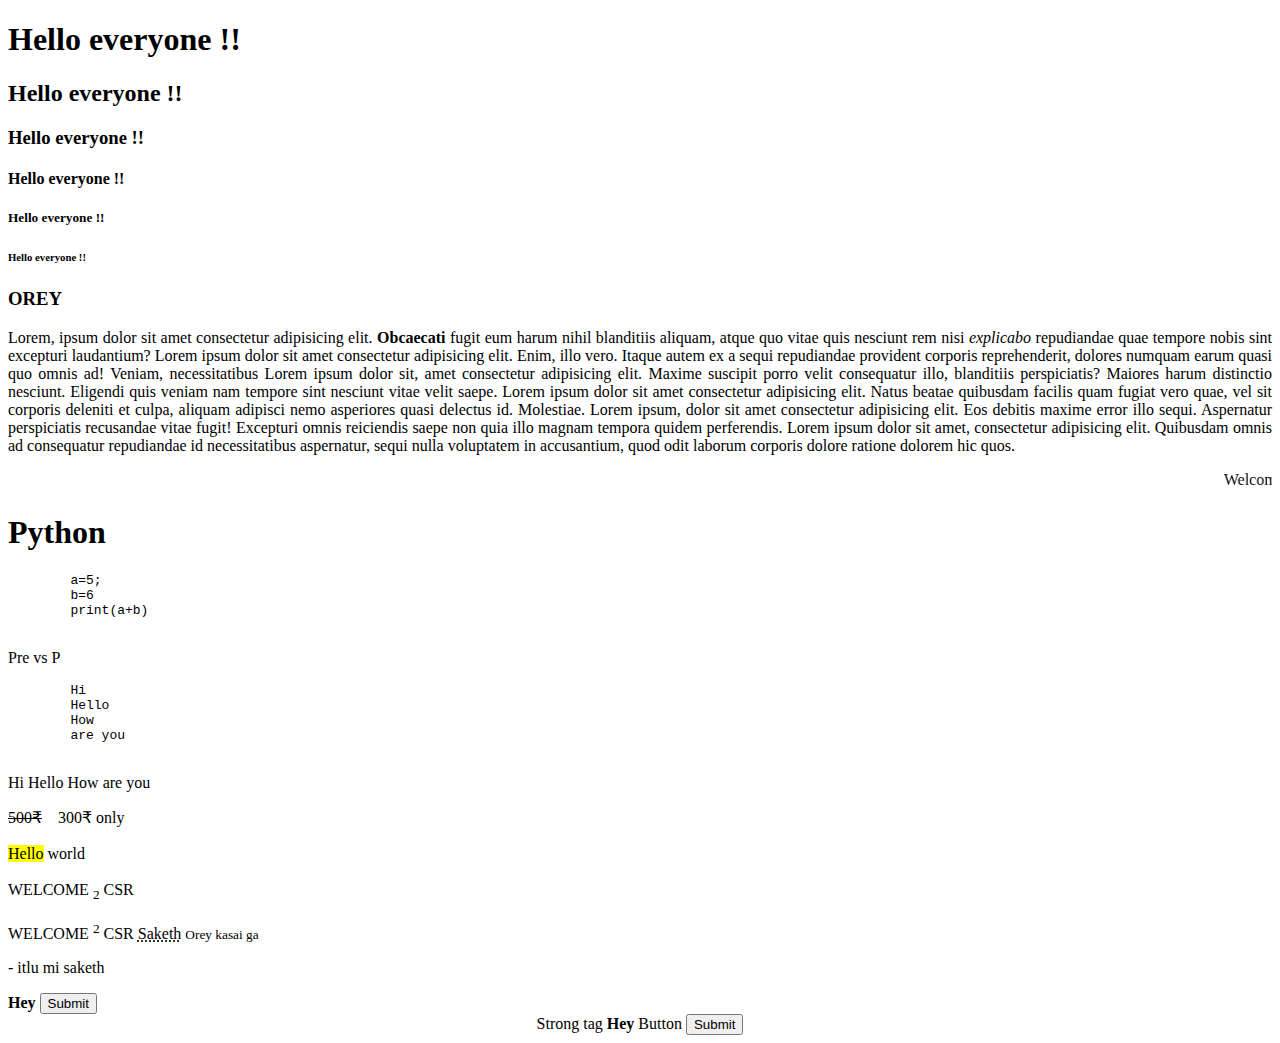
<file: index.html>
<!DOCTYPE html> <!-- to know the browser what is the type of the code-->
<html lang="en">
<head> 
    <!-- to give the meta data of the page -->
    <meta charset="UTF-8">
    <meta name="viewport" content="width=device-width, initial-scale=1.0">
    <title>Amazon</title>
</head>
<body> 
    <!-- the content to be written is done in this -->
    <!-- Headings tag -->
    <!-- 
        <tag> start tage
            content
        </tag> end tag
    -->
    <!--
        <tag/> void element
        use contenteditable in the headings tag to get the content edited in the pages
    -->
    <h1>Hello everyone !!</h1>
    <h2>Hello everyone !!</h2>
    <h3>Hello everyone !!</h3>
    <h4>Hello everyone !!</h4>
    <h5>Hello everyone !!</h5>
    <h6>Hello everyone !!</h6>

    <h3 contenteditable="">OREY</h3>

    <!-- Para tag use align to center the paragraph-->
    <p align="justify"> Lorem, ipsum dolor sit amet consectetur adipisicing elit. 
        <b>Obcaecati </b>
        fugit eum harum nihil blanditiis aliquam, 
        atque quo vitae quis nesciunt rem nisi <i> explicabo </i> 
        repudiandae quae tempore nobis sint excepturi laudantium? Lorem ipsum dolor sit amet consectetur adipisicing elit. Enim, illo vero. Itaque autem ex a sequi repudiandae provident corporis reprehenderit, dolores numquam earum quasi quo omnis ad! Veniam, necessitatibus Lorem ipsum dolor sit, amet consectetur adipisicing elit. Maxime suscipit porro velit consequatur illo, blanditiis perspiciatis? Maiores harum distinctio nesciunt. Eligendi quis veniam nam tempore sint nesciunt vitae velit saepe. Lorem ipsum dolor sit amet consectetur adipisicing elit. Natus beatae quibusdam facilis quam fugiat vero quae, vel sit corporis deleniti et culpa, aliquam adipisci nemo asperiores quasi delectus id. Molestiae. Lorem ipsum, dolor sit amet consectetur adipisicing elit. Eos debitis maxime error illo sequi. Aspernatur perspiciatis recusandae vitae fugit! Excepturi omnis reiciendis saepe non quia illo magnam tempora quidem perferendis. Lorem ipsum dolor sit amet, consectetur adipisicing elit. Quibusdam omnis ad consequatur repudiandae id necessitatibus aspernatur, sequi nulla voluptatem in accusantium, quod odit laborum corporis dolore ratione dolorem hic quos. </p>

    <!-- Marquee to display the content to move from left to right -->
    <marquee behavior="left" direction="">Welcome to Codegnan CSR</marquee>


    <!-- Pre tag to display the content as it is -->
    <h1>Python</h1>
    <pre>
        a=5;
        b=6
        print(a+b)
    </pre>
    
    <!-- pre vs p -->
    <p>Pre vs P</p>
    <pre>
        Hi
        Hello
        How
        are you
    </pre>
    <p>Hi
        Hello
        How
        are you
    </p>

    <!-- Delete tag to strike the data shown -->
    <del>500₹</del> &ensp; 300₹ only

    <br><br>

    <!-- mark to highlight the content -->
    <mark>Hello</mark> world

    <br><br>

    <!-- superscript and subscript tag -->
    WELCOME <sub>2</sub> CSR
    <br><br>
    WELCOME <sup>2</sup> CSR

    <!-- abbrevation tag  -->
    <abbr title="Welcome ra MG saketh">Saketh</abbr>

    <!-- Small tag it works same as para tag-->
    <small>Orey kasai ga</small><p contenteditable=""> - itlu mi saketh</p>

    <!-- Strong tag -->
    <strong>Hey</strong>

    <!-- Button -->
    <button>Submit</button>

    <!-- Center to display the content in center -->
    <center>
        
    Strong tag
    <strong>Hey</strong>

    Button
    <button>Submit</button>
    </center>
</body>
</html>
</file>
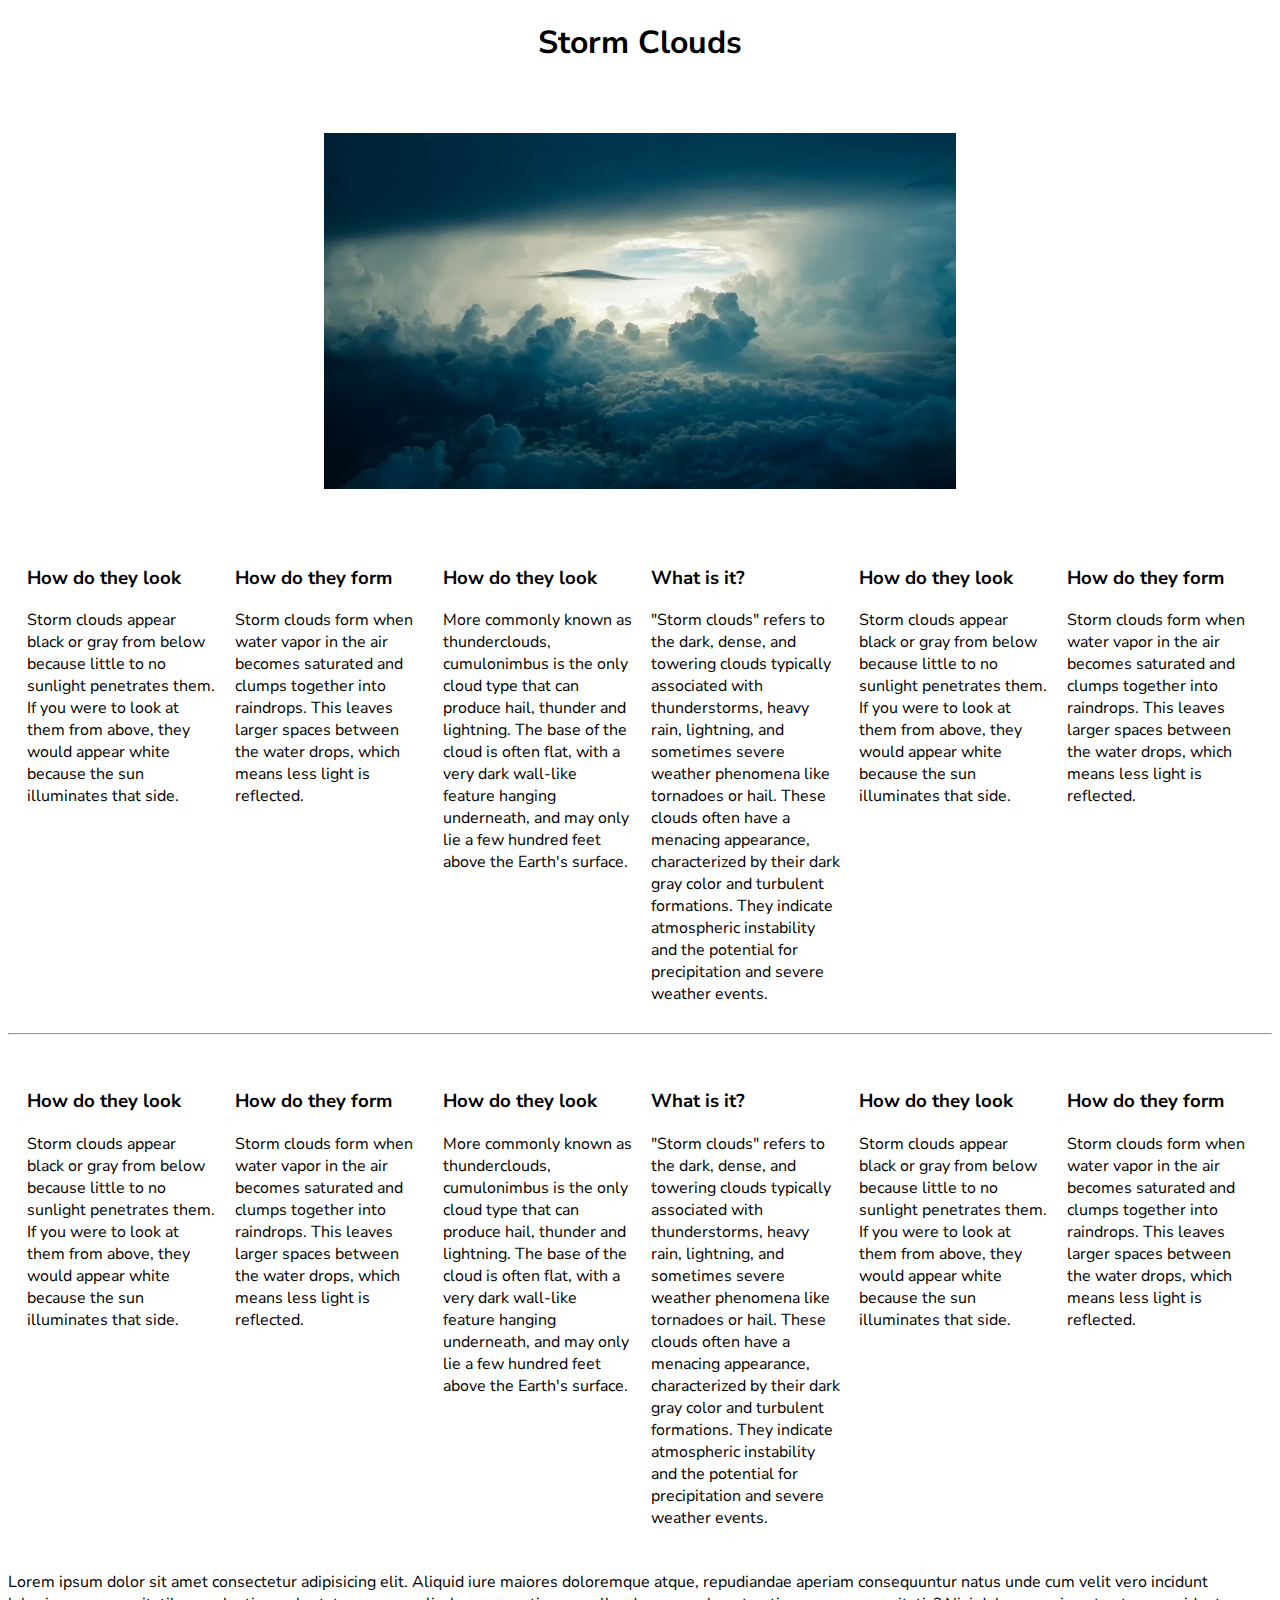
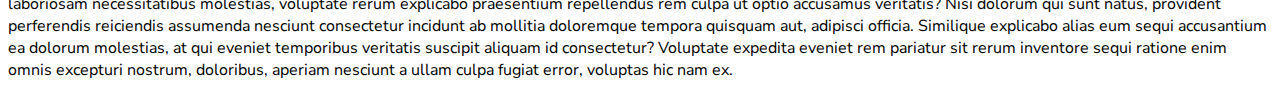
<file: frontend/blog/index.html>
<!DOCTYPE html>
<html lang="en">
<head>
    <meta charset="UTF-8">
    <meta name="viewport" content="width=device-width, initial-scale=1.0">
    <title>Blog</title>
    
    <link rel="preconnect" href="https://fonts.googleapis.com">
    <link rel="preconnect" href="https://fonts.gstatic.com" crossorigin>
    <link href="https://fonts.googleapis.com/css2?family=Nunito+Sans:opsz@6..12&display=swap" rel="stylesheet">

    <style>
        .row-container{
            align-items: center;
            align-content: center;
            padding:2px;
        }
        .row-child {
            width: 15%;
            float: left;
            margin-left:15px;
            padding: 2px;
        } 
        body{
            text-emphasis-color:white;
            font-family: 'Nunito Sans', sans-serif;
        }
    </style>
</head>
<body>
    <center>
        <h1>Storm Clouds</h1>
        <video src="../../4k-Storm.mp4" style="width: 50%; height:50vh;" autoplay muted loop></video>
    </center>
    <div class="row-container">
        <div class="row-child">
            <h3>How do they look</h3>
            <p>Storm clouds appear black or gray from below because little to no sunlight penetrates them. If you were to look at them from above, they would appear white because the sun illuminates that side.</p>
        </div>
        <div class="row-child">
            <h3>How do they form</h3>
            <p>Storm clouds form when water vapor in the air becomes saturated and clumps together into raindrops. This leaves larger spaces between the water drops, which means less light is reflected.</p>
        </div>
        <div class="row-child">
            <h3>How do they look</h3>
            <p>More commonly known as thunderclouds, cumulonimbus is the only cloud type that can produce hail, thunder and lightning. The base of the cloud is often flat, with a very dark wall-like feature hanging underneath, and may only lie a few hundred feet above the Earth's surface.</p>
        </div>
        <div class="row-child">
            <h3>What is it?</h3>
            <p>"Storm clouds" refers to the dark, dense, and towering clouds typically associated with thunderstorms, heavy rain, lightning, and sometimes severe weather phenomena like tornadoes or hail. These clouds often have a menacing appearance, characterized by their dark gray color and turbulent formations. They indicate atmospheric instability and the potential for precipitation and severe weather events.</p>
        </div>
        <div class="row-child">
            <h3>How do they look</h3>
            <p>Storm clouds appear black or gray from below because little to no sunlight penetrates them. If you were to look at them from above, they would appear white because the sun illuminates that side.</p>
        </div>
        <div class="row-child">
            <h3>How do they form</h3>
            <p>Storm clouds form when water vapor in the air becomes saturated and clumps together into raindrops. This leaves larger spaces between the water drops, which means less light is reflected.</p>
        </div>
    </div>
    <hr>
    <br>
    <div class="row-container">
        <div class="row-child">
            <h3>How do they look</h3>
            <p>Storm clouds appear black or gray from below because little to no sunlight penetrates them. If you were to look at them from above, they would appear white because the sun illuminates that side.</p>
        </div>
        <div class="row-child">
            <h3>How do they form</h3>
            <p>Storm clouds form when water vapor in the air becomes saturated and clumps together into raindrops. This leaves larger spaces between the water drops, which means less light is reflected.</p>
        </div>
        <div class="row-child">
            <h3>How do they look</h3>
            <p>More commonly known as thunderclouds, cumulonimbus is the only cloud type that can produce hail, thunder and lightning. The base of the cloud is often flat, with a very dark wall-like feature hanging underneath, and may only lie a few hundred feet above the Earth's surface.</p>
        </div>
        <div class="row-child">
            <h3>What is it?</h3>
            <p>"Storm clouds" refers to the dark, dense, and towering clouds typically associated with thunderstorms, heavy rain, lightning, and sometimes severe weather phenomena like tornadoes or hail. These clouds often have a menacing appearance, characterized by their dark gray color and turbulent formations. They indicate atmospheric instability and the potential for precipitation and severe weather events.</p>
        </div>
        <div class="row-child">
            <h3>How do they look</h3>
            <p>Storm clouds appear black or gray from below because little to no sunlight penetrates them. If you were to look at them from above, they would appear white because the sun illuminates that side.</p>
        </div>
        <div class="row-child">
            <h3>How do they form</h3>
            <p>Storm clouds form when water vapor in the air becomes saturated and clumps together into raindrops. This leaves larger spaces between the water drops, which means less light is reflected.</p>
        </div>
    </div>
    <br>
    Lorem ipsum dolor sit amet consectetur adipisicing elit. Aliquid iure maiores doloremque atque, repudiandae aperiam consequuntur natus unde cum velit vero incidunt laboriosam necessitatibus molestias, voluptate rerum explicabo praesentium repellendus rem culpa ut optio accusamus veritatis? Nisi dolorum qui sunt natus, provident perferendis reiciendis assumenda nesciunt consectetur incidunt ab mollitia doloremque tempora quisquam aut, adipisci officia. Similique explicabo alias eum sequi accusantium ea dolorum molestias, at qui eveniet temporibus veritatis suscipit aliquam id consectetur? Voluptate expedita eveniet rem pariatur sit rerum inventore sequi ratione enim omnis excepturi nostrum, doloribus, aperiam nesciunt a ullam culpa fugiat error, voluptas hic nam ex.
</body>
</html>
</file>
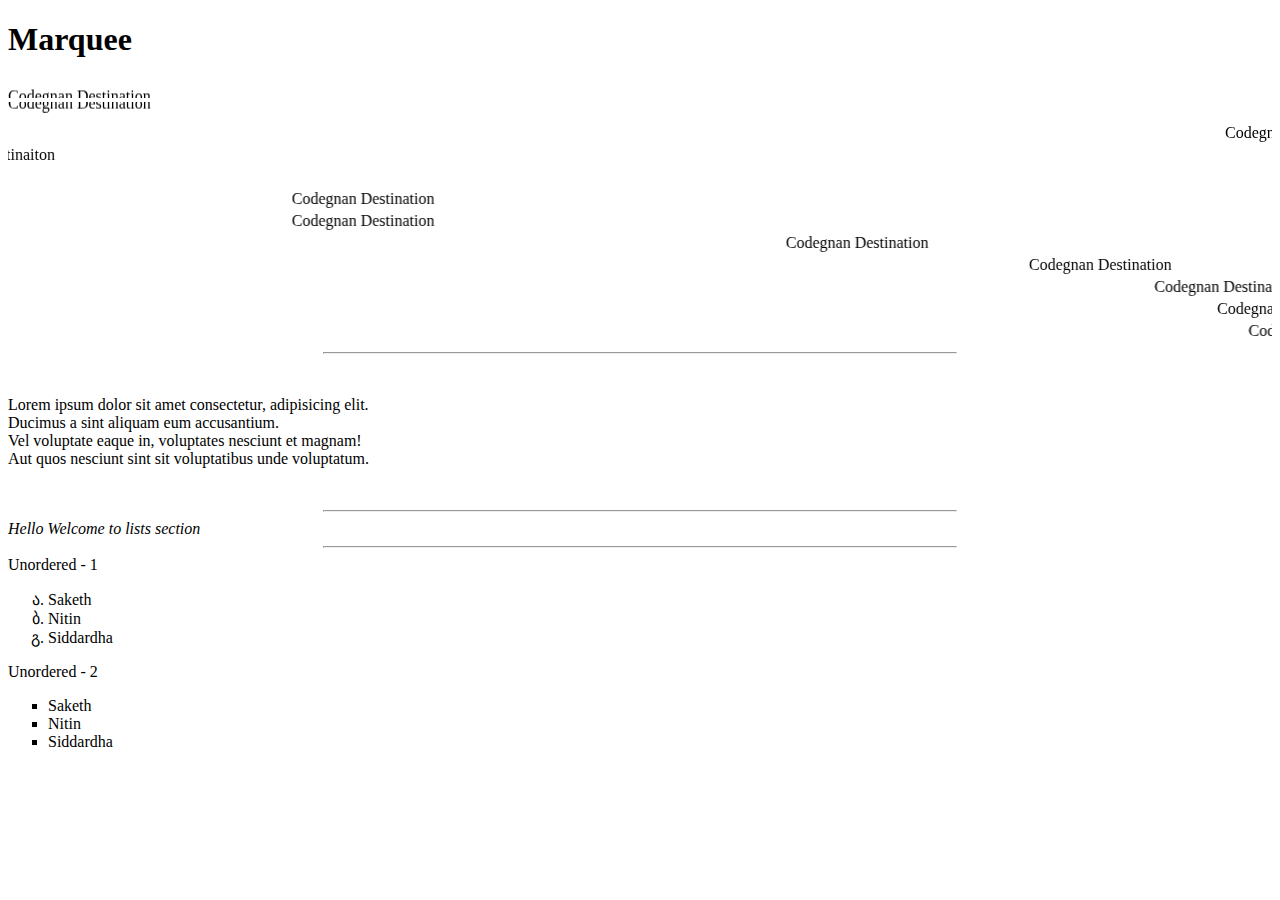
<file: day2.html>
<!DOCTYPE html>
<html lang="en">
<head>
    <meta charset="UTF-8">
    <meta name="viewport" content="width=device-width, initial-scale=1.0">
    <title>Second Day</title>
</head>
<body>
    <h1>Marquee</h1>
    <marquee direction="up" width="50%" height="100%">Codegnan Destination</marquee>   
    <marquee direction="down" width="50%" height="100%">Codegnan Destination</marquee>
    <marquee direction="left">Codegnan Destinaiton</marquee>
    <marquee direction="right">Codegnan Destinaiton</marquee>
    
    <marquee scrollamount=1000>Codegnan Destination</marquee> 
    <marquee scrollamount=500>Codegnan Destination</marquee>    
    <marquee scrollamount=125>Codegnan Destination</marquee>   
    <marquee scrollamount=62.5>Codegnan Destination</marquee>   
    <marquee scrollamount=31.25>Codegnan Destination</marquee> 
    <marquee scrollamount=15.125>Codegnan Destination</marquee>
    <marquee scrollamount=7.5>Codegnan Destination</marquee>
    <marquee scrollamount=3.65>Codegnan Destination</marquee>     
    <br>
        <hr width="50%" height="500%"/>
    <br>

    <p>Lorem ipsum dolor sit amet consectetur, adipisicing elit. <br> Ducimus a sint aliquam eum accusantium. <br> Vel voluptate eaque in, voluptates nesciunt et magnam! <br> Aut quos nesciunt sint sit voluptatibus unde voluptatum.</p>

    <br><hr width="50%">

    <em>Hello Welcome to lists section</em>
    <!-- 
        ul - unordered list
        ol - ordered list
    -->
<br><hr width="50%">
    Unordered - 1
    <ul style="list-style-type: georgian;"> 
        <li>Saketh</li>
        <li>Nitin</li>
        <li>Siddardha</li>
    </ul>

    Unordered - 2
    <ul style="list-style-type: square;"> 
        <li>Saketh</li>
        <li>Nitin</li>
        <li>Siddardha</li>
    </ul>
</body>
</html>
</file>
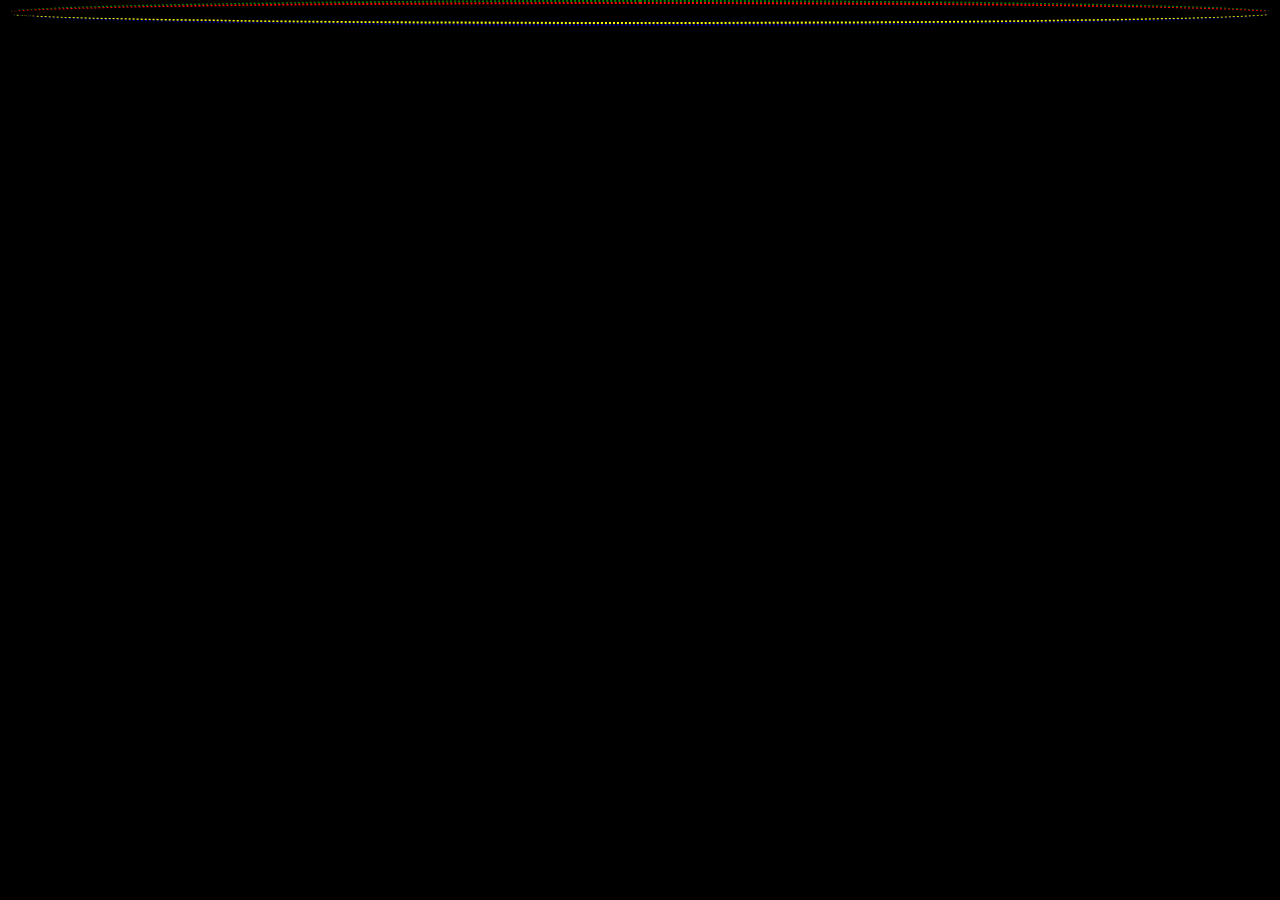
<file: frontend/anim.html>
<!DOCTYPE html>
<html lang="en">
<head>
    <meta charset="UTF-8">
    <meta name="viewport" content="width=device-width, initial-scale=1.0">
    <title>Animation</title>
    <link rel="stylesheet" href="anim.css">
</head>
<body>
    <div class="one">
        <div class="outside">
            <div class="inside">
                hello
            </div>
        </div>
    </div>
</body>
</html>
</file>
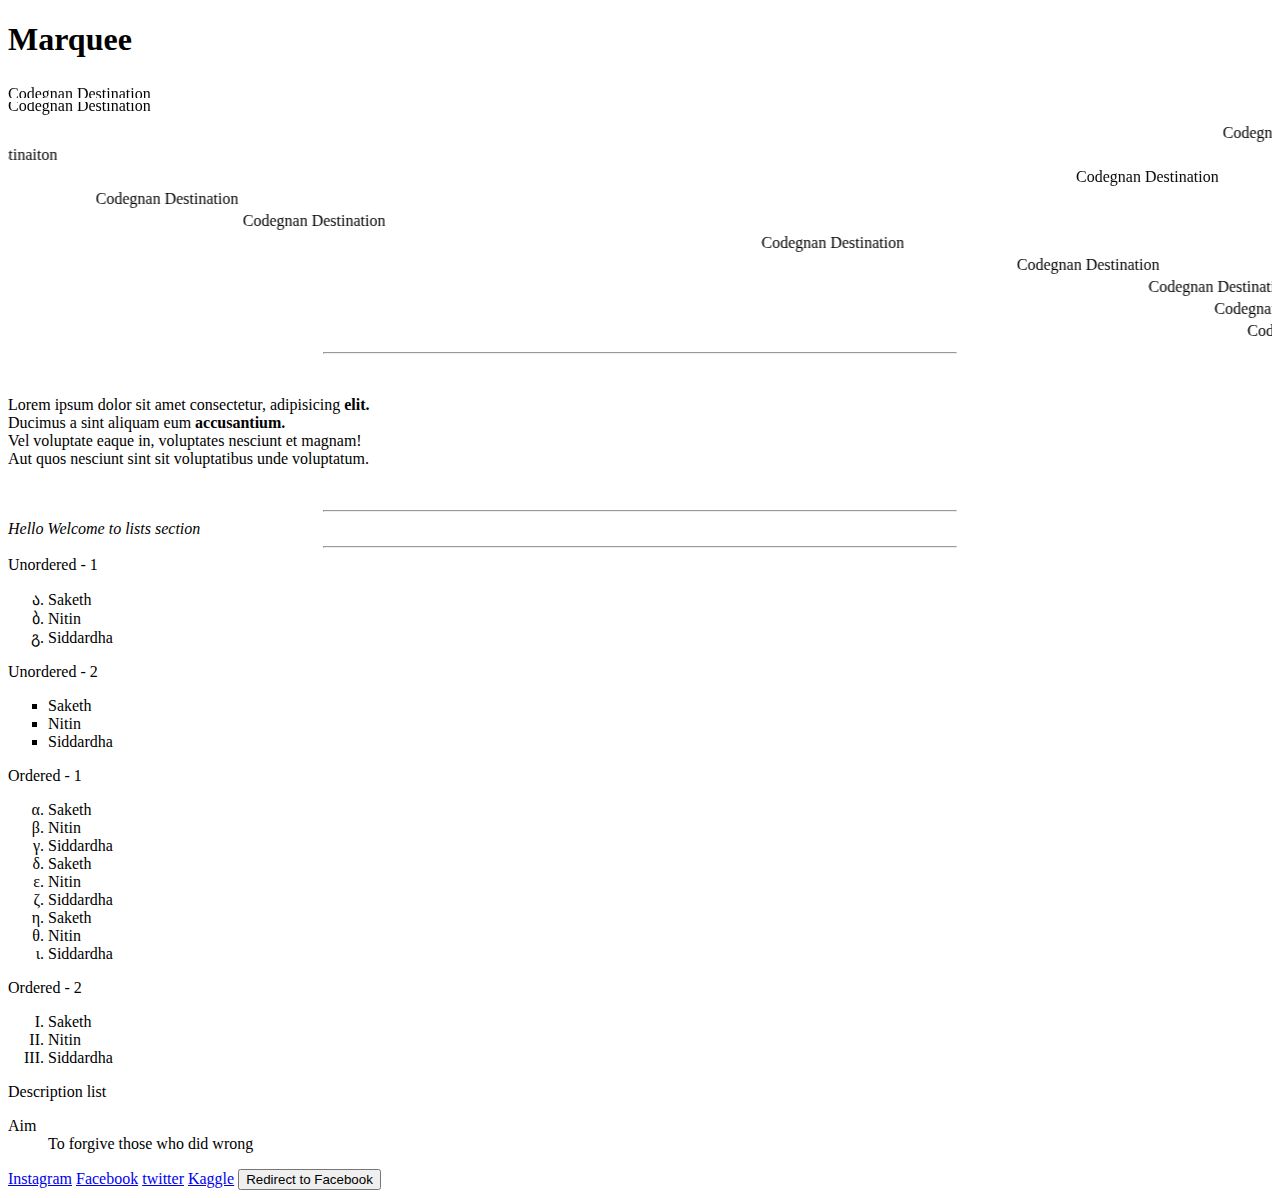
<file: frontend/day2.html>
<!DOCTYPE html>
<html lang="en">
<head>
    <meta charset="UTF-8">
    <meta name="viewport" content="width=device-width, initial-scale=1.0">
    <title>Second Day</title>
</head>
<body>
    <h1>Marquee</h1>
    <marquee direction="up" width="50%" height="100%">Codegnan Destination</marquee>   
    <marquee direction="down" width="50%" height="100%">Codegnan Destination</marquee>
    <marquee direction="left">Codegnan Destinaiton</marquee>
    <marquee direction="right">Codegnan Destinaiton</marquee>
    
    <marquee scrollamount=1000>Codegnan Destination</marquee> 
    <marquee scrollamount=500>Codegnan Destination</marquee>    
    <marquee scrollamount=125>Codegnan Destination</marquee>   
    <marquee scrollamount=62.5>Codegnan Destination</marquee>   
    <marquee scrollamount=31.25>Codegnan Destination</marquee> 
    <marquee scrollamount=15.125>Codegnan Destination</marquee>
    <marquee scrollamount=7.5>Codegnan Destination</marquee>
    <marquee scrollamount=3.65>Codegnan Destination</marquee>     
    <br>
        <hr width="50%" height="500%"/>
    <br>

    <p>Lorem ipsum dolor sit amet consectetur, adipisicing <b> elit. </b> <br> Ducimus a sint aliquam eum <strong>accusantium.</strong>  <br> Vel voluptate eaque in, voluptates nesciunt et magnam! <br> Aut quos nesciunt sint sit voluptatibus unde voluptatum.</p>

    <br><hr width="50%">

    <em>Hello Welcome to lists section</em>
    <!-- 
        ul - unordered list
        ol - ordered list
    -->
<br><hr width="50%">
    Unordered - 1
    <ul style="list-style-type: georgian;"> 
        <li>Saketh</li>
        <li>Nitin</li>
        <li>Siddardha</li>
    </ul>

    Unordered - 2
    <ul style="list-style-type: square;"> 
        <li>Saketh</li>
        <li>Nitin</li>
        <li>Siddardha</li>
    </ul>
    
    Ordered - 1
    <ol style="list-style-type:lower-greek"> 
        <li>Saketh</li>
        <li>Nitin</li>
        <li>Siddardha</li> 
        <li>Saketh</li>
        <li>Nitin</li>
        <li>Siddardha</li> 
        <li>Saketh</li>
        <li>Nitin</li>
        <li>Siddardha</li>
    </ol>

    Ordered - 2
    <ol type="I"> 
        <li>Saketh</li>
        <li>Nitin</li>
        <li>Siddardha</li>
    </ol>

    Description list
    <dl>
        <dt> Aim </dt>
        <dd> To forgive those who did wrong</dd>
    </dl>

    <a href="https://www.instagram.com/" target="_blank">Instagram</a>
    <a href="https://www.facebook.com/" target="_self">Facebook</a>
    <a href="https://www.twitter.com/" target="_parent">twitter</a>
    <a href="https://www.kaggle.com/" target="_top">Kaggle</a>

    <a href="https://www.facebook.com/" target="_blank"><button>Redirect to Facebook</button></a>

</body>
</html>
</file>
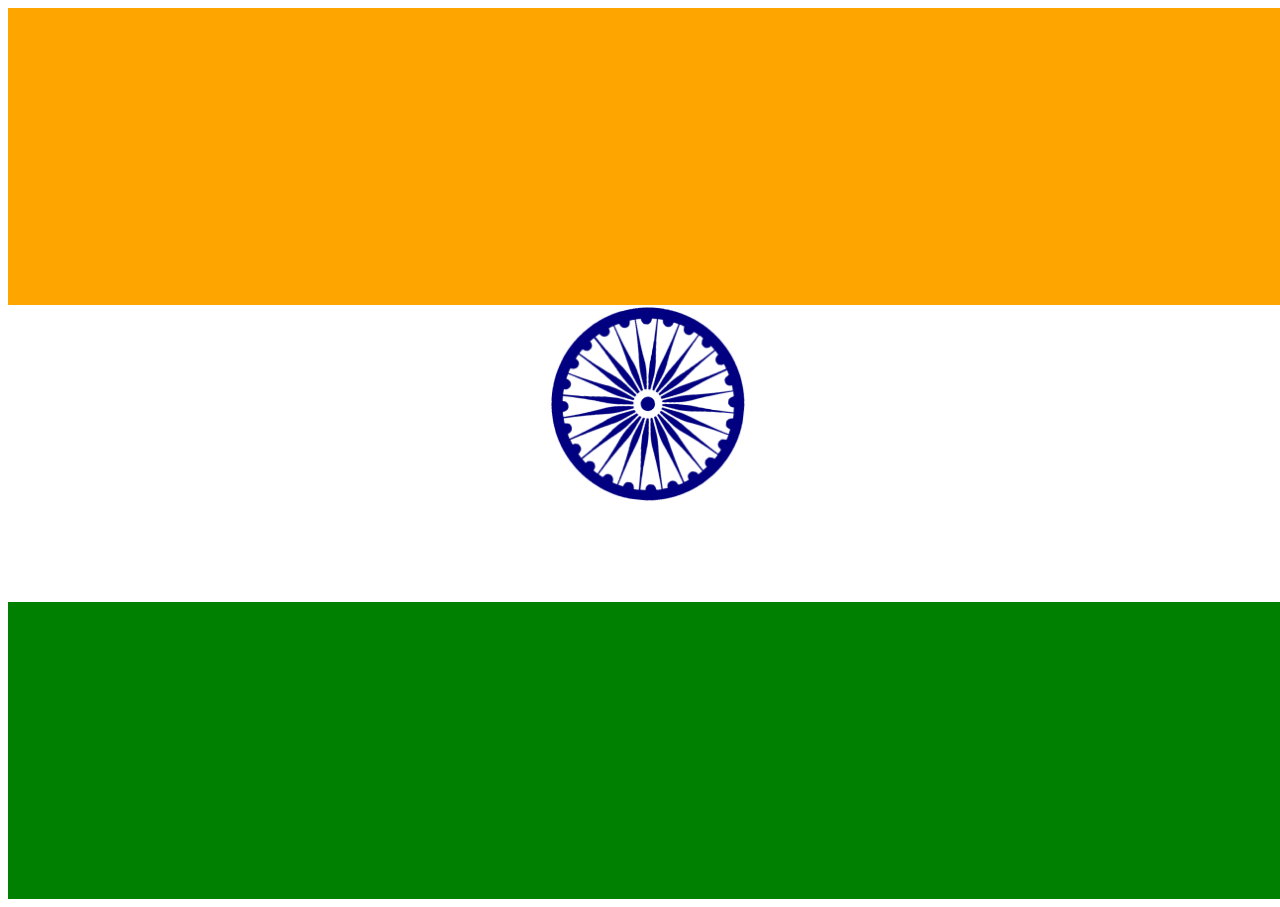
<file: frontend/indianflag.html>
<!DOCTYPE html>
<html lang="en">
<head>
    <meta charset="UTF-8">
    <meta name="viewport" content="width=device-width, initial-scale=1.0">
    <title>Indian Flag</title>
    <style>
        .one{
            background-color: orange;
            width: 100vw;
            height: 33vh;
        }
        .two{
            background-color: white;
            width: 100vw;
            height: 33vh;
        }
        .three{
            background-color: green;
            width: 100vw;
            height: 33vh;
            align-content: center;
        }
        .circle{
            margin: 5% 40%;
            background-color: darkblue;
            width: 20vw;
            height: 20vh;
            border-radius: 50%;
        }
    </style>
</head>
<body>
    <div class="one"></div>
    <div class="two">
        <center>
            <img src="./chakra.gif" width="15.5%">
        </center>
        <!-- <div class="circle">
        </div> -->
    </div>
    <div class="three"></div>
</body>
</html>
</file>
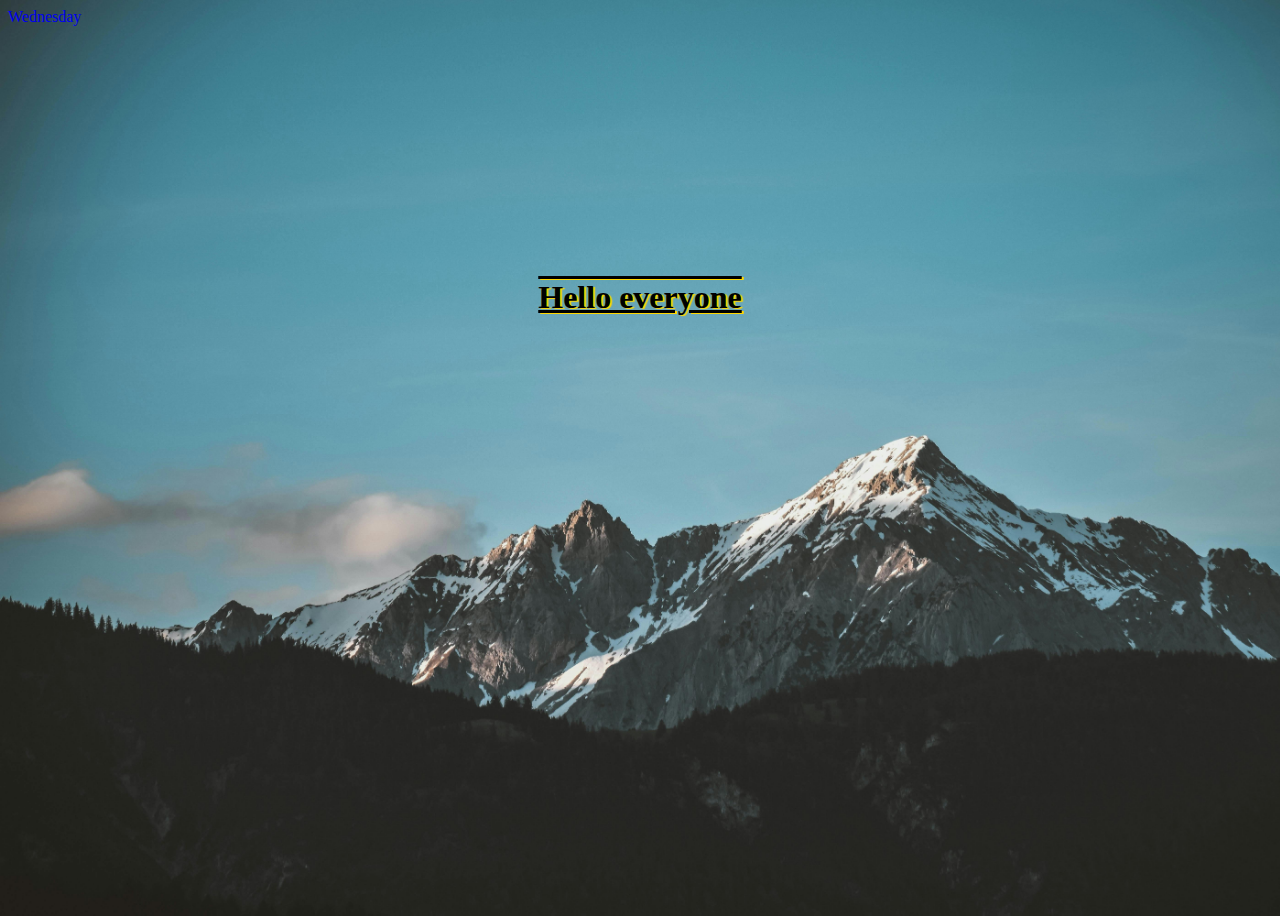
<file: frontend/new.html>
<!DOCTYPE html>
<html lang="en">
<head>
    <meta charset="UTF-8">
    <meta name="viewport" content="width=device-width, initial-scale=1.0">
    <title>New Welcome</title>
    <style>
        .four{
            text-decoration:dotted;
        }
        #he{
            margin-top: 20%;
            text-decoration: overline underline;
            text-align: center;
            text-shadow: 2px 1px 1px gold;
        }
        body{
            /*
            background: linear-gradient(to left,rgb(255, 255, 255), pink, hotpink, violet, indigo);
            background-repeat: no-repeat;
            */
            /*
            background: radial-gradient( red,rgb(255, 166, 0), orange,rgb(255, 204, 109), pink, white);
            background-size: cover;
            background-repeat: no-repeat;
            
            background: conic-gradient(yellow, orange, red, skyblue, darkblue);
            */
            background-image: url('./mountain.jpg');
            background-size: cover;
            height: 100vh;
        }
    </style>
</head>
<body>
    <a href="#" class="four">Wednesday</a>
    <h1 id="he">Hello everyone</h1>
</body>
</html>
</file>
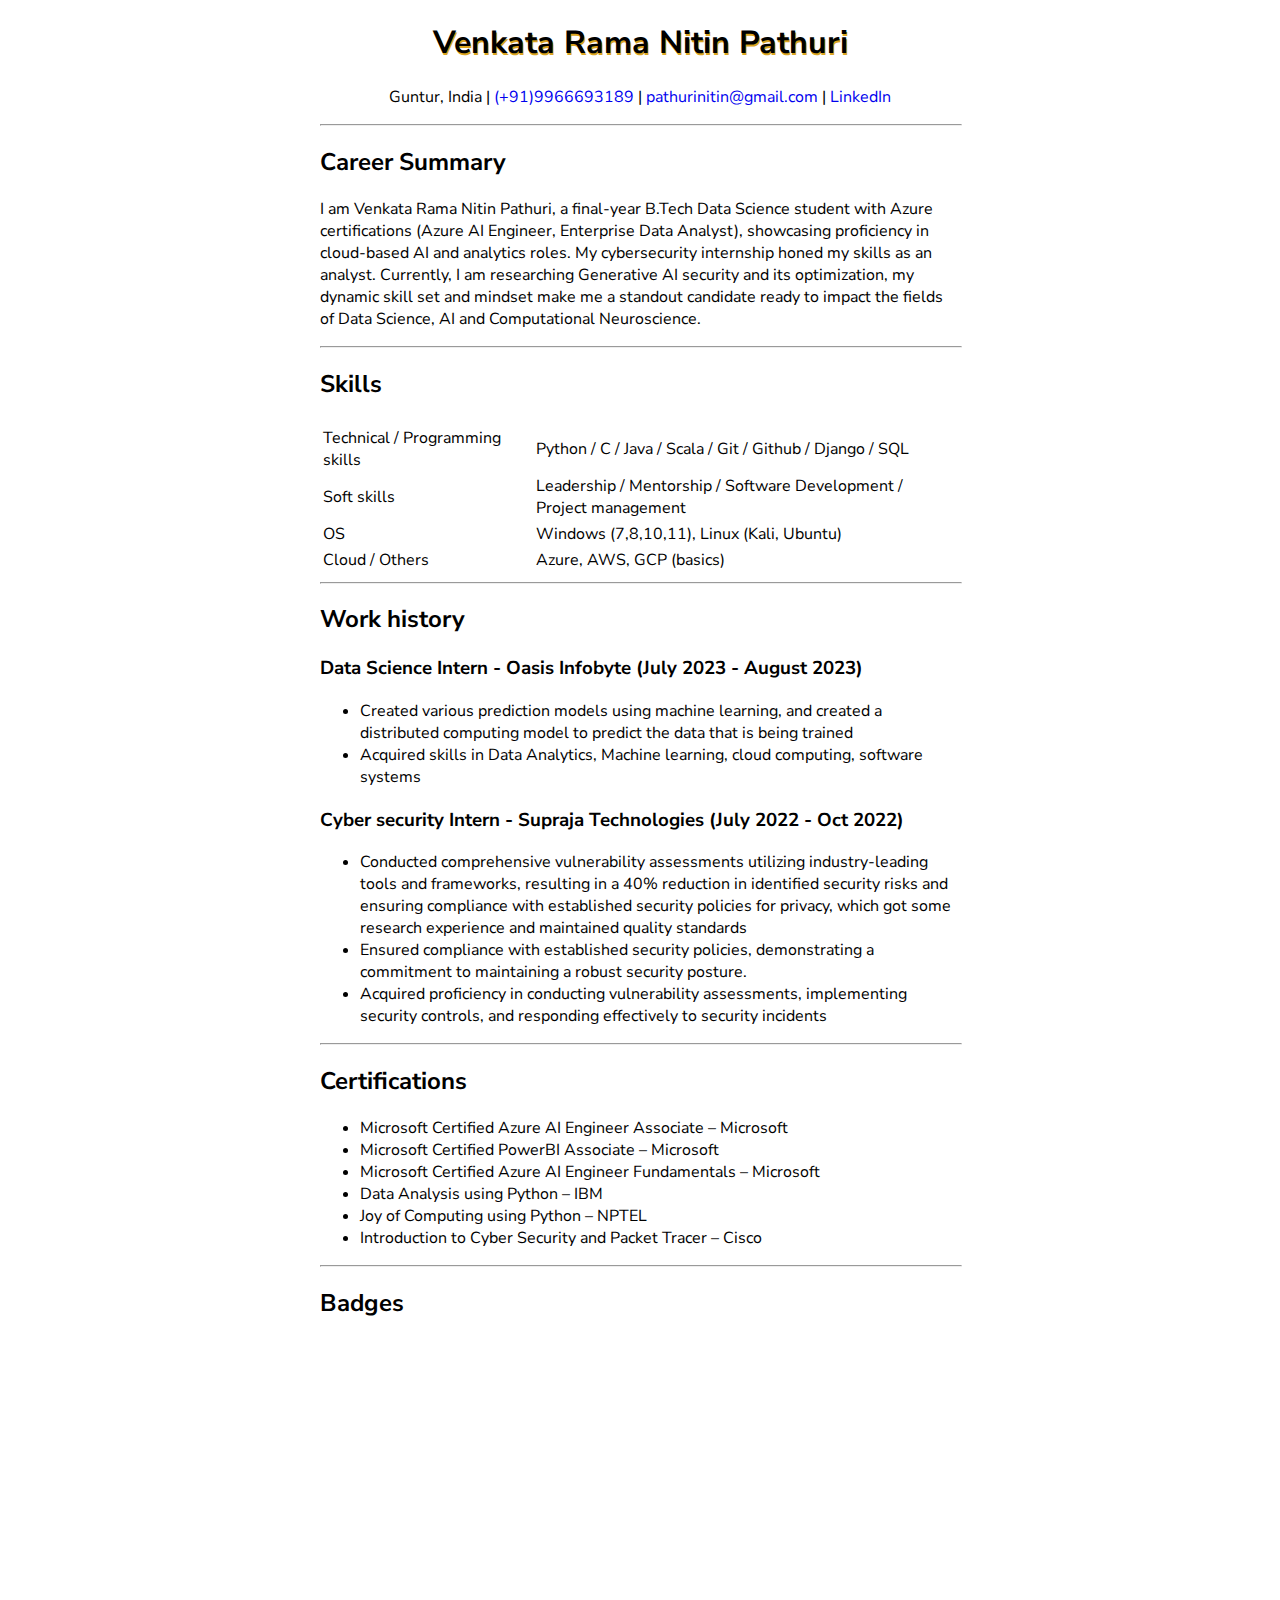
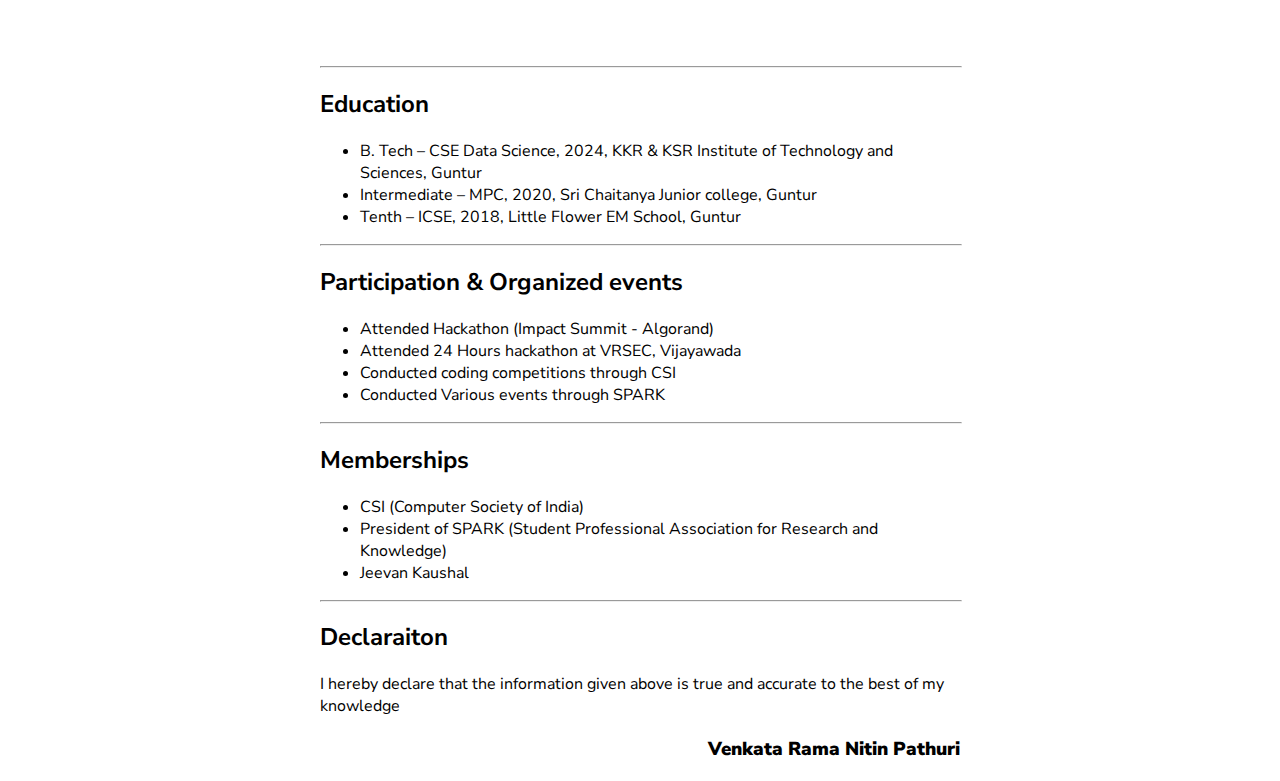
<file: frontend/resume.html>
<!DOCTYPE html>
<html lang="en">
<head>
    <meta charset="UTF-8">
    <meta name="viewport" content="width=device-width, initial-scale=1.0">
    <title>Resume</title>
    <style>
        #name, #loc{
            text-align: center;
        }
        .ref{
            text-decoration: none;
        }
        .main-name{
            text-shadow: 1.5px 1.5px goldenrod;
        }
        .thick{
            background-color: gold;
        }
        .end{
            text-align: end;
        }
        body{
            margin-left: 25%;
            width: 50vw;
            border:2px;
            /*
            background-image: url('./mountain.jpg');
            background-size: cover;
            background-repeat: no-repeat;
            background-position-x: right;
            */
            font-family: 'Nunito Sans', sans-serif;
        }
        @media(max-width: 600px) {
            body {
                margin:2%;
                width:85vw;
            }
          }
    </style>
    <link rel="preconnect" href="https://fonts.googleapis.com">
    <link rel="preconnect" href="https://fonts.gstatic.com" crossorigin>
    <link href="https://fonts.googleapis.com/css2?family=Nunito+Sans:opsz@6..12&display=swap" rel="stylesheet">
</head>
<body>
    <h1 id="name" class="main-name">Venkata Rama Nitin Pathuri</h1>
    <p id="loc">Guntur, India | <a href="tel:+919966693189" class="ref">(+91)9966693189</a>  | <a href="mailto:pathurinitin@gmail.com" class="ref">pathurinitin@gmail.com</a> | <a href="https://www.linkedin.com/in/nitin-pathuri" class="ref">LinkedIn</a></p>
    
    <hr class="thick" width="100%" height="80%">
    <h2>Career Summary</h2>
    <p>I am Venkata Rama Nitin Pathuri, a final-year B.Tech Data Science student with Azure 
        certifications (Azure AI Engineer, Enterprise Data Analyst), showcasing proficiency in cloud-based AI and 
        analytics roles. My cybersecurity internship honed my skills as an analyst. Currently, I am researching 
        Generative AI security and its optimization, my dynamic skill set and mindset make me a standout 
        candidate ready to impact the fields of Data Science, AI and Computational Neuroscience. </p>

    <hr class="thick" width="100%" height="80%">
    <h2>Skills</h2>
    <table>
        <tr>
            <th></th>
            <th></th>
        </tr>
        <tr>
            <td>Technical / Programming skills &ensp; &ensp; </td>
            <td>Python / C / Java / Scala / Git / Github / Django / SQL</td>
        </tr>
        <tr>
            <td>Soft skills</td>
            <td>Leadership / Mentorship  / Software Development / Project management </td>
        </tr>
        <tr>
            <td>OS</td>
            <td>Windows (7,8,10,11), Linux (Kali, Ubuntu) </td>
        </tr>
        <tr>
            <td>Cloud / Others</td>
            <td>Azure, AWS, GCP (basics)</td>
        </tr>
    </table>

    <hr class="thick" width="100%" height="80%">
    <h2>Work history</h2>
    <h3>Data Science Intern - Oasis Infobyte (July 2023 - August 2023)</h3>
    <p>
        <ul>
            <li>Created various prediction models using machine learning, and created a distributed computing 
                model to predict the data that is being trained
            </li>
            <li>
                Acquired skills in Data Analytics, Machine learning, cloud computing, software systems
            </li>
        </ul>
    </p>
    <h3>Cyber security Intern - Supraja Technologies (July 2022 - Oct 2022) </h3>
    <p>
        <ul>
            <li>
                Conducted comprehensive vulnerability assessments utilizing industry-leading tools and 
frameworks, resulting in a 40% reduction in identified security risks and ensuring 
compliance with established security policies for privacy, which got some research 
experience and maintained quality standards 
            </li>
            <li>
                Ensured compliance with established security policies, demonstrating a commitment to 
maintaining a robust security posture. 
            </li>
            <li>
                Acquired proficiency in conducting vulnerability assessments, implementing security 
controls, and responding effectively to security incidents
            </li>
        </ul>
    </p>

    <hr class="thick" width="100%" height="80%">
    <h2>Certifications</h2>
    <ul>
        <li>Microsoft Certified Azure AI Engineer Associate – Microsoft</li>
        <li>Microsoft Certified PowerBI Associate – Microsoft </li>
        <li>Microsoft Certified Azure AI Engineer Fundamentals – Microsoft </li>
        <li>Data Analysis using Python – IBM </li>
        <li>Joy of Computing using Python – NPTEL</li>
        <li>Introduction to Cyber Security and Packet Tracer – Cisco</li>
    </ul>

    <hr class="thick" width="100%" height="80%">
    <h2>Badges</h2>
    <div id="badge1"style="height: 25px;" data-iframe-width="150" data-iframe-height="270" data-share-badge-id="ef766e02-cdfa-4a1b-87d8-2af56a506fc8" data-share-badge-host="https://www.credly.com"></div><script type="text/javascript" async src="//cdn.credly.com/assets/utilities/embed.js"></script>
    <div id="badge1"style="height: 25px;" data-iframe-width="150" data-iframe-height="270" data-share-badge-id="6246a3e3-1190-4afa-978f-e5af66d63ccc" data-share-badge-host="https://www.credly.com"></div><script type="text/javascript" async src="//cdn.credly.com/assets/utilities/embed.js"></script>
    <div id="badge1"style="height: 25px;" data-iframe-width="150" data-iframe-height="270" data-share-badge-id="01acc2cb-65b2-452e-bbaa-62ef63e8d68b" data-share-badge-host="https://www.credly.com"></div><script type="text/javascript" async src="//cdn.credly.com/assets/utilities/embed.js"></script>
    <div id="badge1"style="height: 25px;" data-iframe-width="150" data-iframe-height="270" data-share-badge-id="0d3d1372-15af-495f-a2e4-04ac67e486ed" data-share-badge-host="https://www.credly.com"></div><script type="text/javascript" async src="//cdn.credly.com/assets/utilities/embed.js"></script>
    <div id="badge1"style="height: 25px;" data-iframe-width="150" data-iframe-height="270" data-share-badge-id="7ed276ea-78fd-4c6c-831f-c15db7082be6" data-share-badge-host="https://www.credly.com"></div><script type="text/javascript" async src="//cdn.credly.com/assets/utilities/embed.js"></script>
        <br>
        <br>
    <center>
        <div id="badge1"style="height: 25px;" data-iframe-width="150" data-iframe-height="270" data-share-badge-id="b3aaa04e-6855-455d-a472-0eb7f3490d4b" data-share-badge-host="https://www.credly.com"></div><script type="text/javascript" async src="//cdn.credly.com/assets/utilities/embed.js"></script>
        <div id="badge4"style="height: 25px;" data-iframe-width="150" data-iframe-height="270" data-share-badge-id="33e6eb03-8f51-44b6-8150-42b88160e8d9" data-share-badge-host="https://www.credly.com"></div><script type="text/javascript" async src="//cdn.credly.com/assets/utilities/embed.js"></script>
        <div id="badge4"style="height: 25px;" data-iframe-width="150" data-iframe-height="270" data-share-badge-id="e26fdfc7-efd4-4df7-8630-37f9e166b7d9" data-share-badge-host="https://www.credly.com"></div><script type="text/javascript" async src="//cdn.credly.com/assets/utilities/embed.js"></script>
        <div id="badge4"style="height: 25px;" data-iframe-width="150" data-iframe-height="270" data-share-badge-id="ef2a1ca9-0706-448e-9181-b8833060b4b6" data-share-badge-host="https://www.credly.com"></div><script type="text/javascript" async src="//cdn.credly.com/assets/utilities/embed.js"></script>
    </center>
    <center>
        <div id="badge3"style="height: 25px;" data-iframe-width="150" data-iframe-height="270" data-share-badge-id="9a9b59a7-0f2f-4abe-81e2-e8a680990c12" data-share-badge-host="https://www.credly.com"></div><script type="text/javascript" async src="//cdn.credly.com/assets/utilities/embed.js"></script>
        <div id="badge2"style="height: 25px;" data-iframe-width="150" data-iframe-height="270" data-share-badge-id="0e90f7e6-0e62-41dd-a493-ede8917bdcfd" data-share-badge-host="https://www.credly.com"></div><script type="text/javascript" async src="//cdn.credly.com/assets/utilities/embed.js"></script>
    </center>

    <hr class="thick" width="100%" height="80%">
    <h2>Education</h2>
    <ul>
        <li>B. Tech – CSE Data Science, 2024, KKR & KSR Institute of Technology and Sciences, Guntur</li>
        <li>Intermediate – MPC, 2020, Sri Chaitanya Junior college, Guntur </li>
        <li>Tenth – ICSE, 2018, Little Flower EM School, Guntur</li>
    </ul>

    <hr class="thick" width="100%" height="80%">
    <h2>Participation & Organized events</h2>
    <ul>
        <li>Attended Hackathon (Impact Summit - Algorand) </li>
        <li>Attended 24 Hours hackathon at VRSEC, Vijayawada</li>
        <li>Conducted coding competitions through CSI</li>
        <li>Conducted Various events through SPARK</li>
    </ul>

    <hr class="thick" width="100%" height="80%">
    <h2>Memberships</h2>
    <ul>
        <li>CSI (Computer Society of India) </li>
        <li>President of SPARK (Student Professional Association for Research and Knowledge)</li>
        <li>Jeevan Kaushal</li>
    </ul>

    <hr class="thick" width="100%" height="80%">
    <h2>Declaraiton</h2>
    <p>
        I hereby declare that the information given above is true and accurate to the best of my knowledge 
    </p>
    <h3 class="end"><strong>Venkata Rama Nitin Pathuri</strong></h3>     
</body>
</html>
</file>
<file: frontend/anim.css>
*{
    box-sizing:border-box;
    margin:0;
    background-color:black;
}
/* .bad{
    height:50px;
    width:50px;
}
#one{

    display:flex;
    justify-content:center;
    align-content:center;
    padding-top:20%;
    /* background-color:yellow;
    animation-name:hello;
    animation-duration: 5s;
    animation-iteration-count: 1;
    /* animation-direction:alternate-reverse; */
    /* animation-play-state:running; 
    animaiton-fill-mode:forwards;
    animation-timing-function:linear; 
} */
.outside{
    border-radius:80% 80%;
    border-style:dotted;
    border-top-color:green;
    border-bottom-color:darkblue;
    animation: moves 6s infinite;
    border-width:2px;
}

.inside{
    border-radius:50% 50%;
    border-style:dotted;
    border-top-color:red;
    border-bottom-color:yellow;
    border-width:2px;
    animation: mov 3s infinite;
}
@keyframes mov{
    0%{
        transform:rotate(360deg);
    }
    50%{
        transform:scale(0.8) rotate(-360deg);
    }
    100%{
        transform:scale(1.2) rotate(-360deg);
    }
}
@keyframes moves{
    0%{
        transform:scale(0.8) rotate(360deg);
    }
    50%{
        transform:scale(1.2) rotate(-360deg);
    }
    100%{
        transform:scale(1.2) rotate(360deg);
    }
}
/* #two{
    
    background-color:yellow;
    animation-name:hello;
    animation-duration: 5s;
    animation-iteration-count: 1;
    /* animation-direction:alternate-reverse; */
    /* animation-play-state:running; 
    animaiton-fill-mode:forwards;
    animation-timing-function:easy-in;
}
#three{
    
    background-color:yellow;
    animation-name:hello;
    animation-duration: 5s;
    animation-iteration-count: 1;
    /* animation-direction:alternate-reverse; */
    /* animation-play-state:running; 
    animaiton-fill-mode:forwards;
    animation-timing-function:easy-out;
}
#four{
    
    background-color:yellow;
    animation-name:hello;
    animation-duration: 5s;
    animation-iteration-count: 1;
    /* animation-direction:alternate-reverse; */
    /* animation-play-state:running; 
    animaiton-fill-mode:forwards;
    animation-timing-function:easy-in-out;
}
@keyframes hello{
    0% {
        background-color:red;
        height:100px;
        width:100px;
    }
    25%{
        background-color:indigo;
        broder-radius:20%;
        transform:translateY(40px);
    }
    50%{
        background-color:orange;
        border-radius:40%;
        transform:scale(1.2);
    }
    75%{
        background-color:#1d9088;
        border-radius:45%;
        transform:translateX(800px);
    }
    100%{
        background-color:yellowgreen;
        border-radius:50%;
        transform: translateX(500px);
    }
} */
</file>
